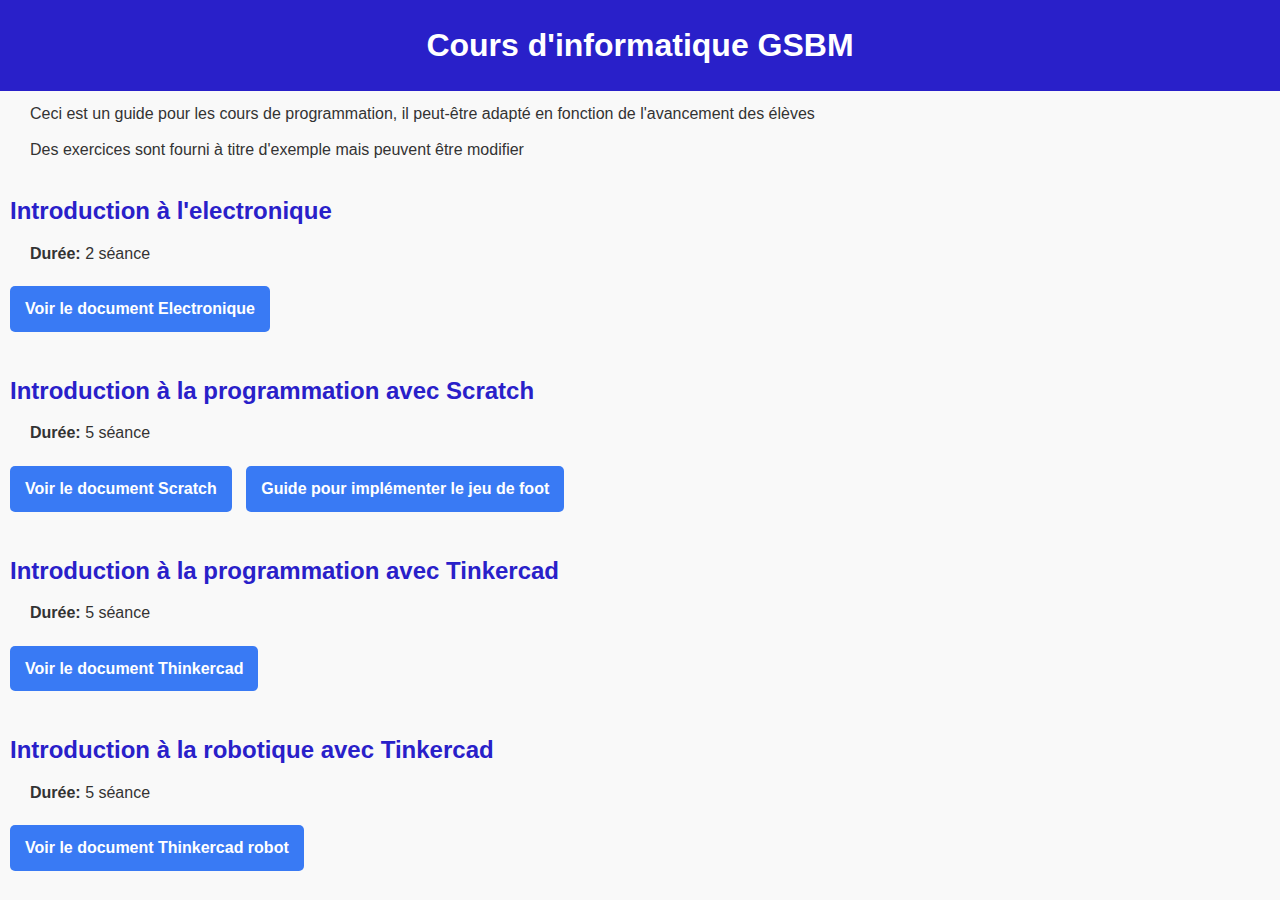
<file: index.html>
<head> 
    <link rel="stylesheet" href="style.css">
</head>
<body>
    <h1>Cours d'informatique GSBM</h1>
    <p>Ceci est un guide pour les cours de programmation, il peut-être adapté en fonction de l'avancement des élèves</p>
    <p>Des exercices sont fourni à titre d'exemple mais peuvent être modifier</p>

    <h2>Introduction à l'electronique</h2>
    <p><strong>Durée: </strong> 2 séance</p>
    <br>
    <a href="Electronique/guide_electronique.pdf" target="_blank">Voir le document Electronique</a>

    <h2>Introduction à la programmation avec Scratch</h2>
    <p><strong>Durée: </strong> 5 séance</p>
    <br>
    <a href="Scratch/guide_scratch.pdf" target="_blank">Voir le document Scratch</a>
    <a href="Scratch/jeu_de_foot_pdf.md" target="_blank">Guide pour implémenter le jeu de foot</a>

    <h2>Introduction à la programmation avec Tinkercad</h2>
    <p><strong>Durée: </strong> 5 séance</p>
    <br>
    <a href="Tinkercad/guide_tinkercad.pdf" target="_blank">Voir le document Thinkercad</a>

    <h2>Introduction à la robotique avec Tinkercad</h2>
    <p><strong>Durée: </strong> 5 séance</p>
    <br>
    <a href="Tinkercad_robot/guide_tinkercad_robot.pdf" target="_blank">Voir le document Thinkercad robot</a>
</body>
</file>
<file: style.css>
/* General Styles */
body {
    font-family: Arial, sans-serif;
    line-height: 1.6;
    margin: 0;
    padding: 0;
    background-color: #f9f9f9;
    color: #333;
}

h1 {
    background-color: #2920c9;
    color: white;
    text-align: center;
    padding: 20px 0;
    margin: 0;
}

h2 {
    color: #2920c9;
    margin-top: 30px;
    margin-left: 10px;
    margin-bottom: 10px;
}

p {
    margin: 10px 0;
    margin-left: 30px;
}

a {
    color: #2920c9;
    text-decoration: none;
    font-weight: bold;
}

a:hover {
    text-decoration: underline;
}

/* Container for content */
.container {
    max-width: 800px;
    margin: 20px auto;
    padding: 20px;
    background: white;
    box-shadow: 0 4px 8px rgba(0, 0, 0, 0.1);
    border-radius: 8px;
}

/* Button-like links */
a[target="_blank"] {
    display: inline-block;
    padding: 10px 15px;
    margin-top: 10px;
    margin-left: 10px;
    margin-bottom: 10px;
    background-color: #397af4;
    color: white;
    border-radius: 5px;
    transition: background-color 0.3s ease;
}

a[target="_blank"]:hover {
    background-color: #73a6ed;
}

/* Spacing between sections */
br {
    display: none; /* Removes unnecessary spacing */
}

/* Responsive Design */
@media (max-width: 600px) {
    h1 {
        font-size: 1.5em;
    }

    h2 {
        font-size: 1.2em;
    }

    a[target="_blank"] {
        font-size: 0.9em;
        padding: 8px 12px;
    }
}
</file>
